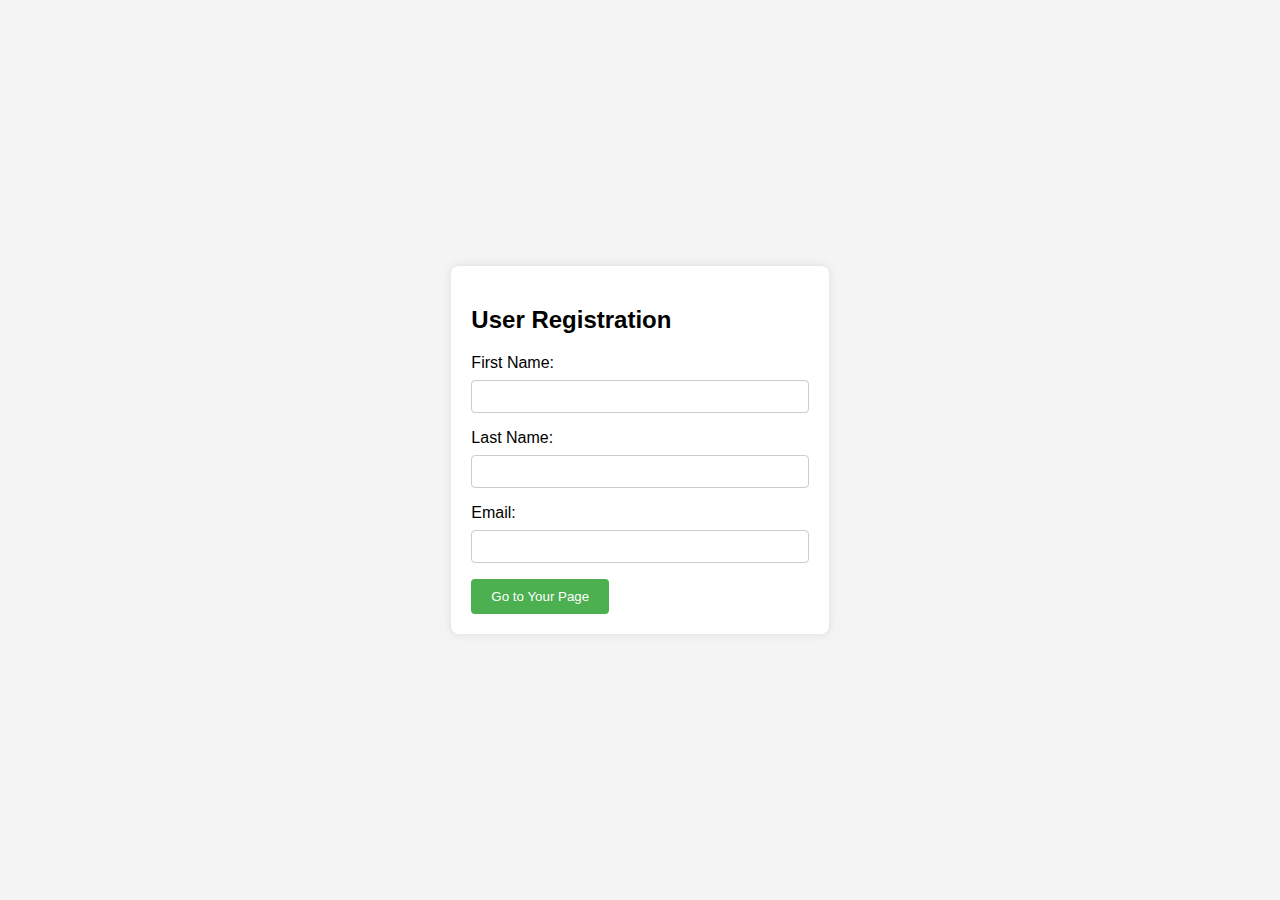
<file: наш проект с лии/html/index.html>
<!DOCTYPE html>
<html lang="en">
<head>
    <meta charset="UTF-8">
    <meta name="viewport" content="width=device-width, initial-scale=1.0">
    <title>User Registration</title>
    <style>
        body {
            font-family: Arial, sans-serif;
            background-color: #f4f4f4;
            margin: 0;
            padding: 0;
            display: flex;
            align-items: center;
            justify-content: center;
            height: 100vh;
        }

        .container {
            background-color: #fff;
            padding: 20px;
            border-radius: 8px;
            box-shadow: 0 0 10px rgba(0, 0, 0, 0.1);
        }

        label {
            display: block;
            margin-bottom: 8px;
        }

        input {
            width: 100%;
            padding: 8px;
            margin-bottom: 16px;
            box-sizing: border-box;
            border: 1px solid #ccc;
            border-radius: 4px;
        }

        button {
            background-color: #4caf50;
            color: #fff;
            padding: 10px 20px;
            border: none;
            border-radius: 4px;
            cursor: pointer;
        }

        button:hover {
            background-color: #45a049;
        }
    </style>
</head>
<body>

<div class="container">
    <h2>User Registration</h2>
    <form action="user_page.html" method="post">
        <label for="firstName">First Name:</label>
        <input type="text" id="firstName" name="firstName" required>

        <label for="lastName">Last Name:</label>
        <input type="text" id="lastName" name="lastName" required>

        <label for="email">Email:</label>
        <input type="email" id="email" name="email" required>

        <button type="submit">Go to Your Page</button>
    </form>
</div>

</body>
</html>
</file>
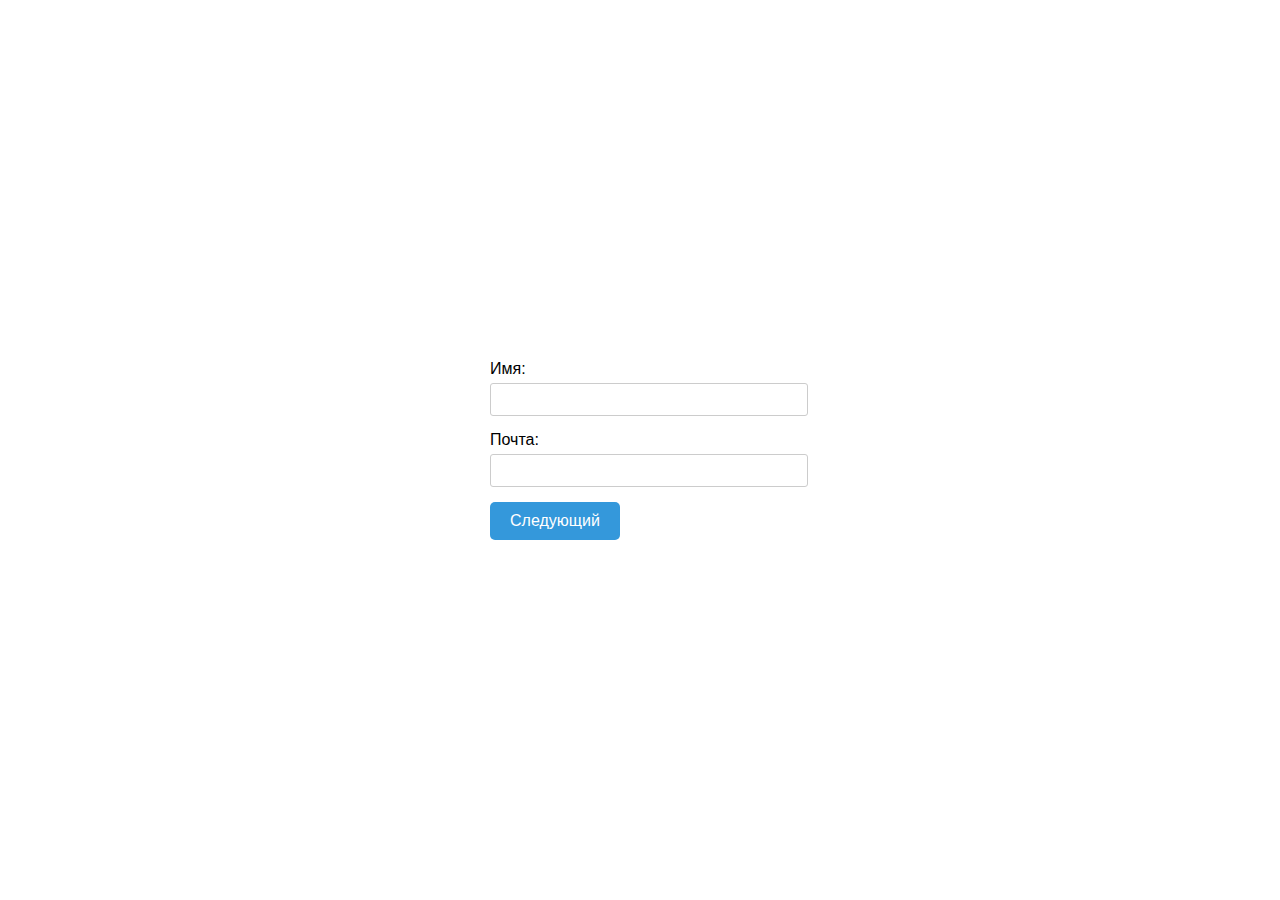
<file: наш проект с лии/html/index2.html>
<!DOCTYPE html>
<html lang="en">
<head>
    <meta charset="UTF-8">
    <meta name="viewport" content="width=device-width, initial-scale=1.0">
    <title>Регистрация</title>
   <link rel="stylesheet" href="../css/styles2.css">
</head>
<body>
   <div class="container">
  <form class="registration-form">
    
    <div class="form-group">
      <label for="name">Имя:</label>
      <input type="text" id="name" name="name" required>
    </div>
    <div class="form-group">
      <label for="email">Почта:</label>
      <input type="email" id="email" name="email" required>
    </div>
	<body>
<div class="loader"></div>
<button class="btn"onclick="redirectToPage()">Следующий</button>
<script>
function redirectToPage() {
  window.location.href = "index3.html";
}
</script>
    
  </form>
</div>

</body>
</html>
</file>
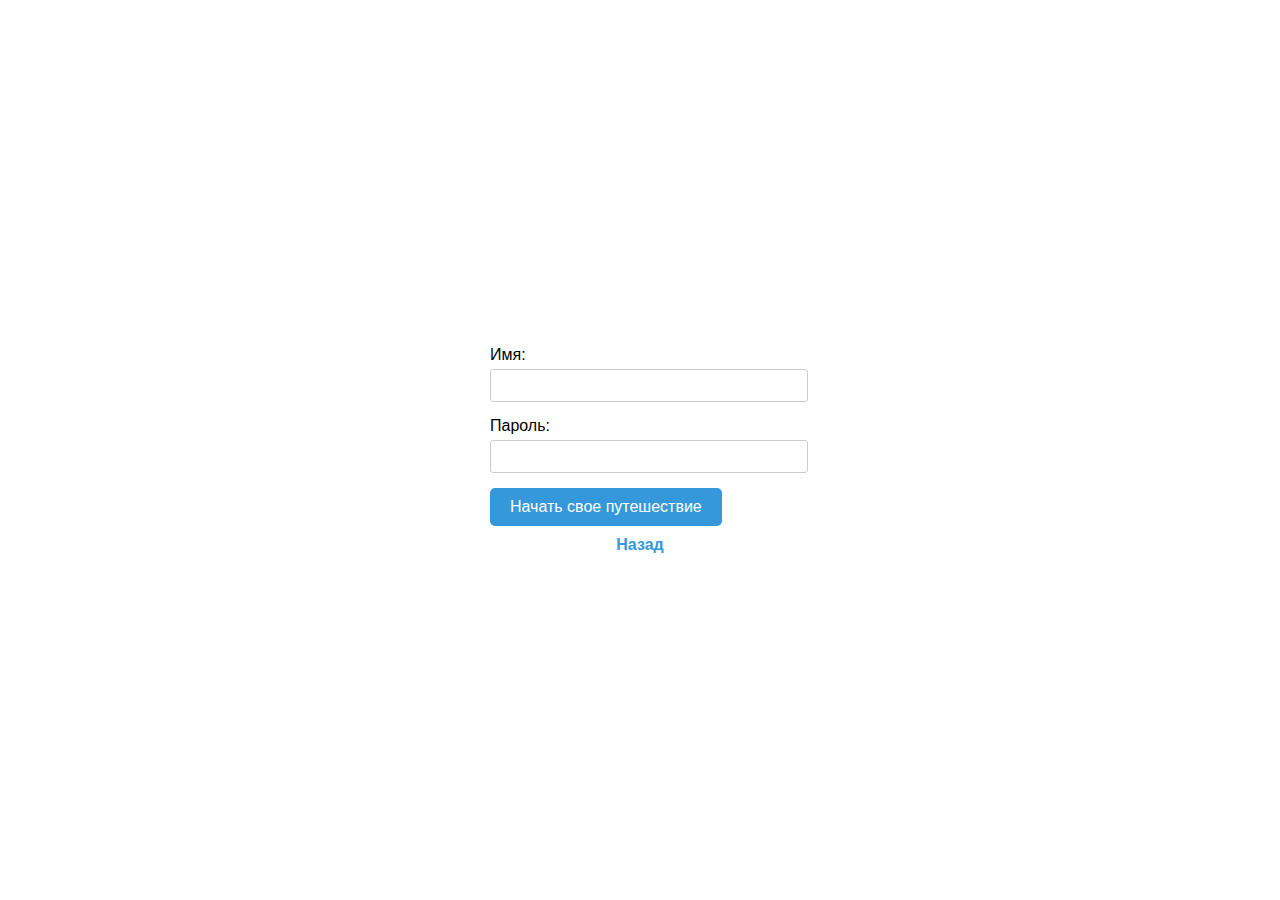
<file: наш проект с лии/html/index3.html>
<!DOCTYPE html>
<html lang="en">
<head>
    <meta charset="UTF-8">
    <meta name="viewport" content="width=device-width, initial-scale=1.0">
    <title>Регистрация</title>
   <link rel="stylesheet" href="../css/styles3.css">
</head>
<body>
   <div class="container">
    
  <form class="registration-form">
    <div class="form-group">
      <label for="name">Имя:</label>
      <input type="text" id="name" name="name" required>
    </div>
    <div class="form-group">
      <label for="email">Пароль:</label>
      <input type="email" id="email" name="email" required>
    </div>
    <button class="btn"onclick="redirectToPage()">Начать свое путешествие</button>
	 <a href="index2.html" class="back-button">Назад</a>
	 <script>
function redirectToPage() {
  window.location.href = "index4.html";
}
</script>
    
  </form>
</div>

</body>
</html>
</file>
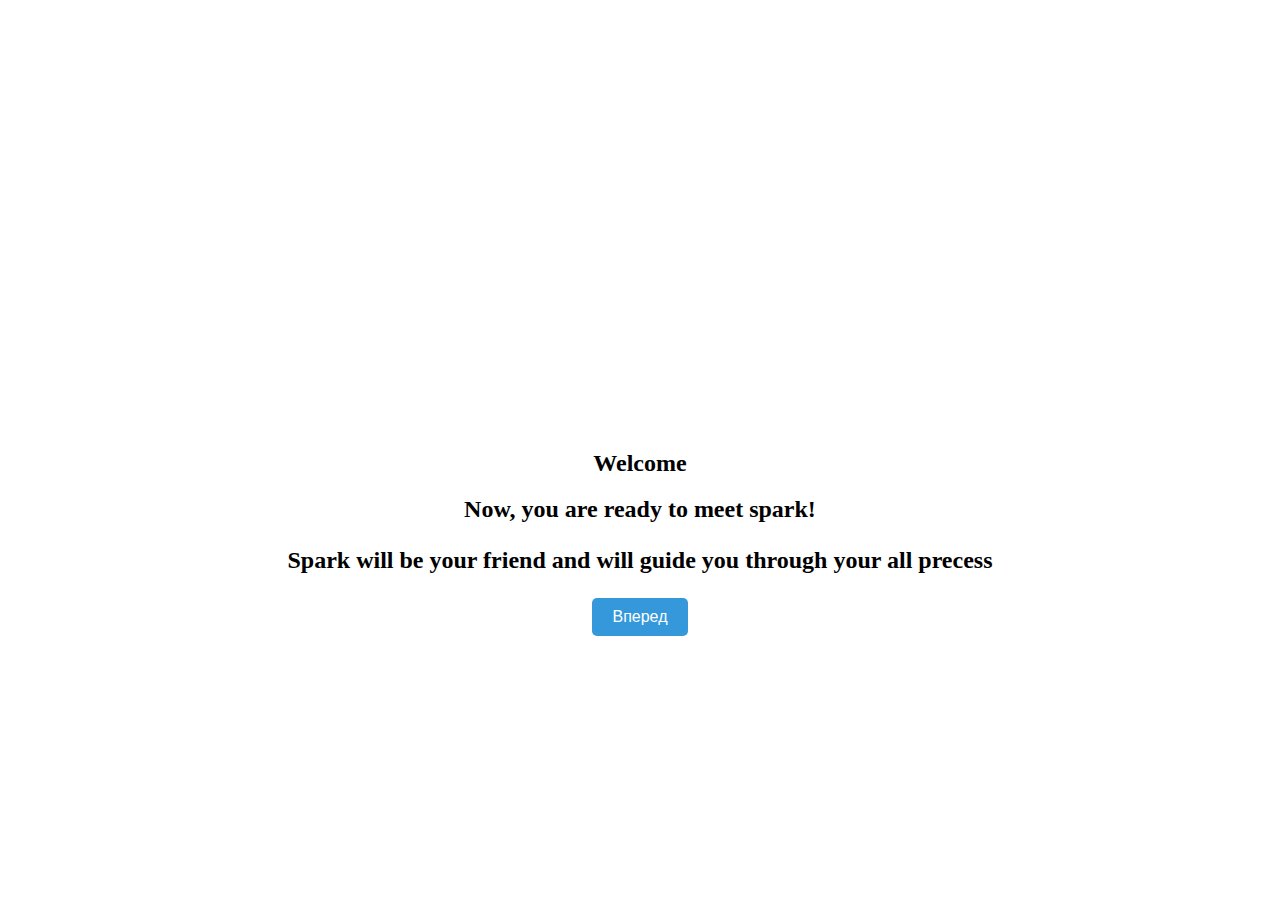
<file: наш проект с лии/html/index4.html>
<!DOCTYPE html>
<html lang="en">
<head>
  <meta charset="UTF-8">
  <meta name="viewport" content="width=device-width, initial-scale=1.0">
  <title>Animated Button</title>
  <link rel="stylesheet" href="../css/styles4.css">
</head>
<body>
  <div class="welcome-container">
    <h1 class="welcome-text">Welcome</h1>
	<h2 class="welcome-text">   Now, you are ready to meet spark!</h2>
    <h3 class="welcome-text">Spark will be your friend and will guide you through your all precess</h3>

  </div>

  <div class="container">
 
	 <button class="btn"onclick="redirectToPage()">Вперед</button>
	  <script>
function redirectToPage() {
  window.location.href = "index5.html";
}
</script>
  </div>
</body>
</html>
</file>
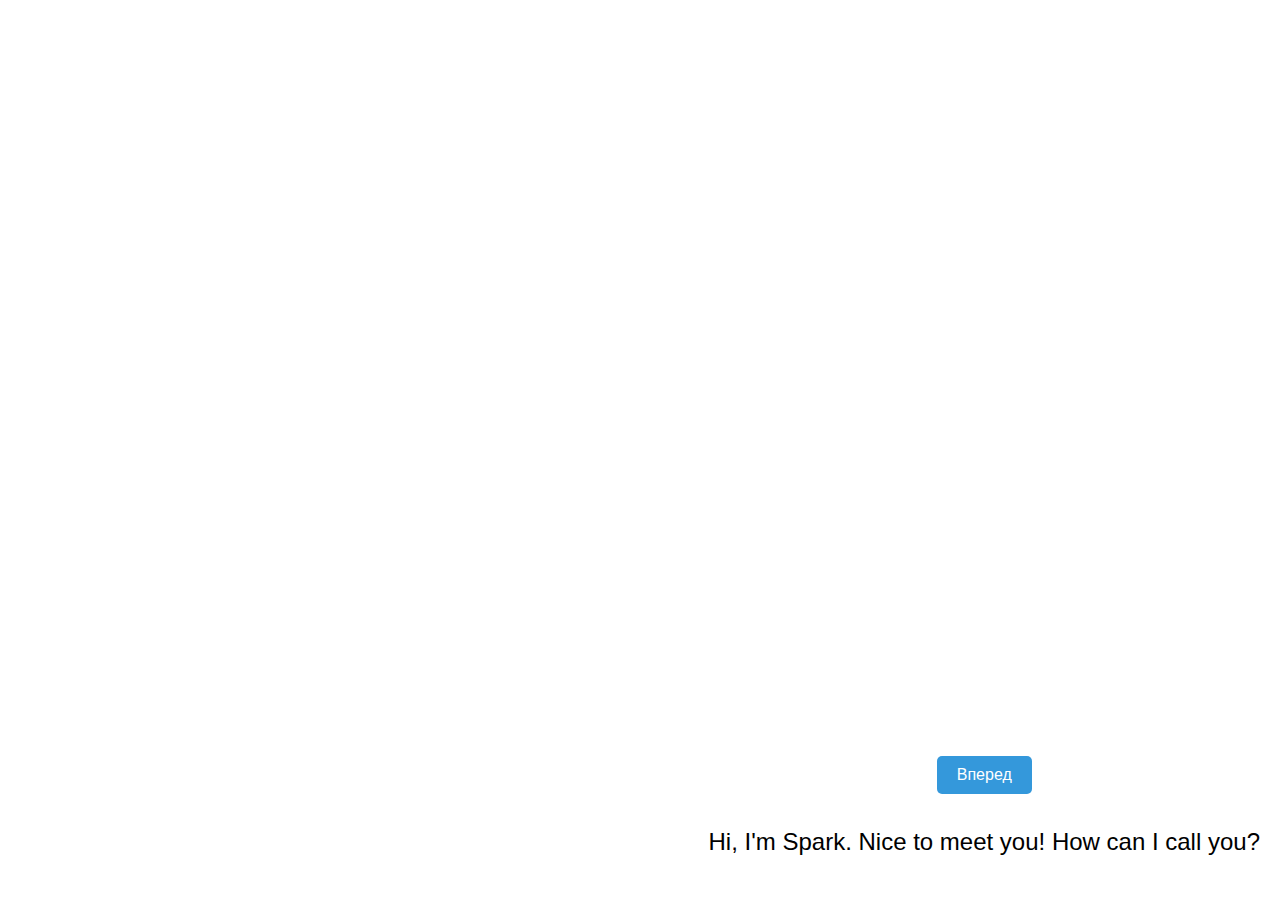
<file: наш проект с лии/html/index5.html>
<!DOCTYPE html>
<html lang="en">
<head>
  <meta charset="UTF-8">
  <meta name="viewport" content="width=device-width, initial-scale=1.0">
  <title>Анимированная кнопка Вперед</title>
   <link rel="stylesheet" href="../css/styles5.css">
</head>
<body>
  <div class="container">
    <button class="btn">Вперед</button>
	<div class="text-container">
    <p class="text">Hi, I'm Spark. Nice to meet you! How can I call you?</p>
  </div>
</body>
</html>
</file>
<file: наш проект с лии/css/styles2.css>
body, html {
  height: 100%;
  margin: 0;
  font-family: Arial, sans-serif;
   background-image: url("C:/Users/alina/OneDrive/Рабочий стол/наш проект с лии/source/images/photo2.jpg"); /* Путь к вашему изображению */
  background-size: cover;
  background-position: center;
}

.container {
  display: flex;
  justify-content: center;
  align-items: center;
  height: 100%;
}

.registration-form {
  width: 300px;
  padding: 20px;
  border: 1px solid #ccc;
  border-radius: 5px;
  box-shadow: 0 0 10px rgba(0, 0, 0, 0.1);
   background-color: rgba(255, 255, 255, 0.8); /* Добавим немного прозрачности, чтобы контент был виден на фоне */
}
}

.registration-form h2 {
  margin-top: 0;
}

.form-group {
  margin-bottom: 15px;
}

.form-group label {
  display: block;
  margin-bottom: 5px;
}

.form-group input {
  width: 100%;
  padding: 8px;
  border: 1px solid #ccc;
  border-radius: 3px;
}
button {
  padding: 10px 20px;
  background-color: #3498db;
  color: white;
  border: none;
  border-radius: 5px;
  font-size: 16px;
  cursor: pointer;
  transition: all 0.3s ease;
}

button:hover {
  background-color: #2980b9;
  transform: scale(1.05); /* Немного увеличим кнопку при наведении */
}





/* Убираем фон для формы регистрации */
.registration-form {
  background-color: transparent;
  box-shadow: none;
  border: none;
}
</file>
<file: наш проект с лии/css/styles3.css>
body, html {
  height: 100%;
  margin: 0;
  font-family: Arial, sans-serif;
   background-image: url("C:/Users/alina/OneDrive/Рабочий стол/наш проект с лии/source/images/photo2.jpg"); /* Путь к вашему изображению */
  background-size: cover;
  background-position: center;
}

.container {
  display: flex;
  justify-content: center;
  align-items: center;
  height: 100%;

}
.registration-form {
  width: 300px;
  padding: 20px;
  border: 1px solid #ccc;
  border-radius: 5px;
  box-shadow: 0 0 10px rgba(0, 0, 0, 0.1);
   background-color: rgba(255, 255, 255, 0.8); /* Добавим немного прозрачности, чтобы контент был виден на фоне */

}

.registration-form h2 {
  margin-top: 0;
}

.form-group {
  margin-bottom: 15px;
}

.form-group label {
  display: block;
  margin-bottom: 5px;
}

.form-group input {
  width: 100%;
  padding: 8px;
  border: 1px solid #ccc;
  border-radius: 3px;
}
button {
  padding: 10px 20px;
  background-color: #3498db;
  color: white;
  border: none;
  border-radius: 5px;
  font-size: 16px;
  cursor: pointer;
  transition: all 0.3s ease;
    margin-bottom: 10px; /* Добавляем отступ после кнопки */
}

button:hover {
  background-color: #2980b9;
  transform: scale(1.05); /* Немного увеличим кнопку при наведении */
}

.back-button {
    display: block; /* Делаем кнопку блочным элементом, чтобы она находилась под кнопкой "Начать свое путешествие" */
    text-align: center; /* Выравниваем текст по центру */
    color: #3498db;
    text-decoration: none;
    font-weight: bold;
}



/* Убираем фон для формы регистрации */
.registration-form {
  background-color: transparent;
  box-shadow: none;
  border: none;
}
</file>
<file: наш проект с лии/css/styles4.css>
body, html {
   margin: 0;
  padding: 0;
  height: 100vh; /* Высота на весь экран */
  background-image: url('C:\\Users\\alina\\OneDrive\\Рабочий стол\\наш проект с лии\\source\\images\\photo1.jpg'); /* Путь к вашему изображению */
  background-size: cover; /* Масштабируем изображение на весь экран */
  background-position: center; /* Центрируем изображение */
  display: flex;
  justify-content: center;
  align-items: center;
   flex-direction: column; /* Выравниваем элементы по центру вертикально */
}
.welcome-container {
  margin-top: 20vh; /* Расстояние от верха экрана */
}

.welcome-text {
  color: black;
  font-size: 24px; /* Уменьшаем размер текста */
  text-align: center; /* Выравниваем текст по центру */
  animation: fadeInUp 1.5s ease; /* Анимация появления текста */
}

@keyframes fadeInUp {
  0% {
    opacity: 0;
    transform: translateY(-50px); /* Начальное положение текста */
  }
  100% {
    opacity: 1;
    transform: translateY(0); /* Конечное положение текста */
  }
}
.container {
  text-align: center;
}

.btn {
  padding: 10px 20px;
  background-color: #3498db;
  color: white;
  border: none;
  border-radius: 5px;
  font-size: 16px;
  cursor: pointer;
  transition: all 0.3s ease;
  margin-bottom: 10px; /* Добавляем отступ после кнопки */
}

.btn:hover {
  background-color: #2980b9;
  transform: scale(1.05); /* Немного увеличим кнопку при наведении */
}
</file>
<file: наш проект с лии/css/styles5.css>
body, html {
      margin: 0;
      padding: 0;
      height: 100%;
      display: flex;
      justify-content: center;
      align-items: center;
      background-image: url('C:\\Users\\alina\\OneDrive\\Рабочий стол\\наш проект с лии\\source\\images\\photo5.jpg');
      /* Можно добавить дополнительные настройки для фона, например, фиксированный фон или изменение размеров */
      background-size: cover;
      background-position: center;
      /* Убираем повторение изображения, если оно меньше размеров окна браузера */
      background-repeat: no-repeat;
}

.container {
  position: absolute;
  bottom: 20px;
  right: 20px;
  text-align: center;
}
  .text-container {
      text-align: center;
      margin-bottom: 20px; /* Добавляем небольшой отступ снизу */
	   animation: slide-in 1s ease forwards; /* Анимация для появления текста */
	    }
    @keyframes slide-in {
      from {
        opacity: 0;
        transform: translateY(20px); /* Анимация начинается с небольшого смещения вниз */
      }
      to {
        opacity: 1;
        transform: translateY(0);
      }
    }

.text {
      font-size: 24px;
      color: black;
      font-family: Arial, sans-serif;
      /* Вы можете добавить другие стили по вашему усмотрению */
    }

.btn {
  padding: 10px 20px;
  background-color: #3498db;
  color: white;
  border: none;
  border-radius: 5px;
  font-size: 16px;
  cursor: pointer;
  transition: all 0.3s ease;
  margin-bottom: 10px; /* Добавляем отступ после кнопки */
}

.btn:hover {
  background-color: #2980b9;
  transform: scale(1.05); /* Немного увеличим кнопку при наведении */
}
</file>
